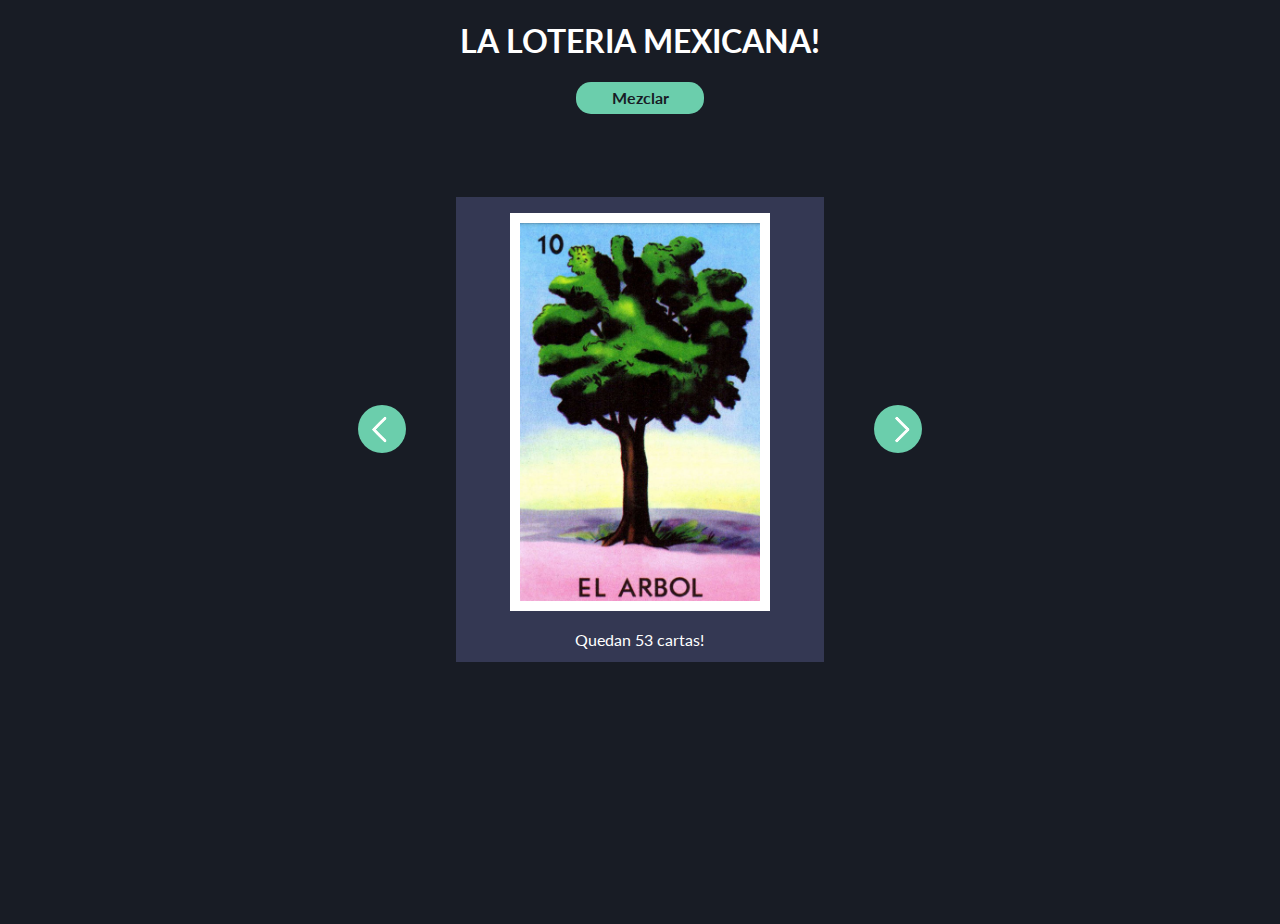
<file: index.html>
<!DOCTYPE html>
<html lang="en">
<head>
    <meta charset="UTF-8">
    <meta http-equiv="X-UA-Compatible" content="IE=edge">
    <meta name="viewport" content="width=device-width, initial-scale=1.0">
    <link rel="stylesheet" href="style.css">
    <link rel="preconnect" href="https://fonts.googleapis.com">
    <link rel="preconnect" href="https://fonts.gstatic.com" crossorigin>
    <link href="https://fonts.googleapis.com/css2?family=Lato:ital,wght@0,300;0,400;1,300&family=Raleway:ital,wght@1,600;1,700&display=swap" rel="stylesheet">
    <!-- <script src="script.js"></script> -->
    <title>La Loteria Mexicana</title>
</head>
<body>

    <h1 id="header">LA LOTERIA MEXICANA!</h1>

    <div class="button flex" id="shuffle">
        <h4>Mezclar</h4>
    </div>

    <main id="container" class="flex">

        <section id="game" class="flex">

            

            <div class="button-deck flex" id="previous-button"><img src="./flecha-removebg-preview.png" alt=""></div>

            <div id="deck">
                <img id="deck-img" src="" alt="">
                <div id="cards-left">
                    <h4>cards left:</h4>
                </div>
            </div>

            <div class="button-deck flex" id="next-button"><img src="./right-arrow.png" alt=""></div>
        </section>

    </main>
    <script src="script.js" type="text/javascript"></script>
</body>
</html>
</file>
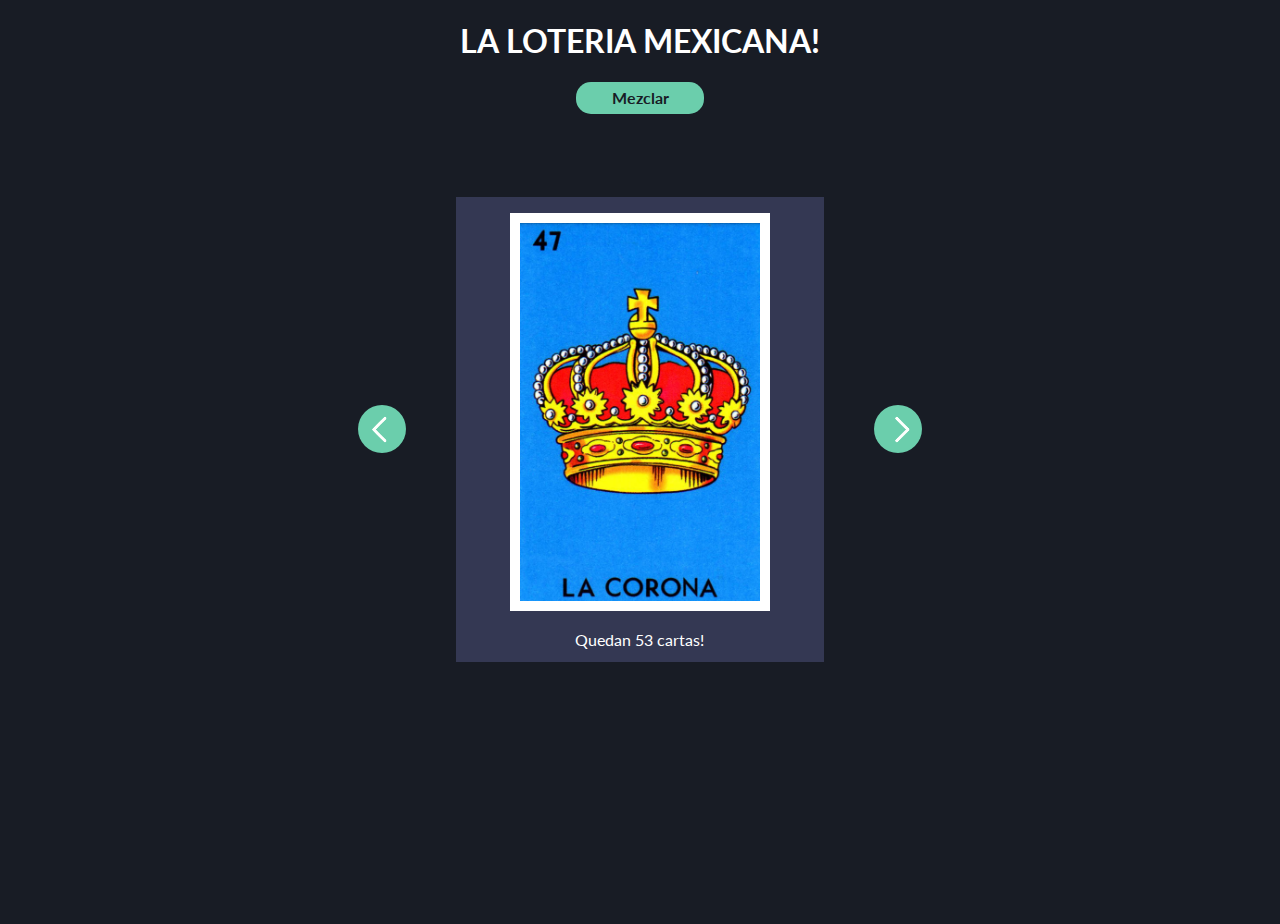
<file: la-loteria/index.html>
<!DOCTYPE html>
<html lang="en">
<head>
    <meta charset="UTF-8">
    <meta http-equiv="X-UA-Compatible" content="IE=edge">
    <meta name="viewport" content="width=device-width, initial-scale=1.0">
    <link rel="stylesheet" href="style.css">
    <link rel="preconnect" href="https://fonts.googleapis.com">
    <link rel="preconnect" href="https://fonts.gstatic.com" crossorigin>
    <link href="https://fonts.googleapis.com/css2?family=Lato:ital,wght@0,300;0,400;1,300&family=Raleway:ital,wght@1,600;1,700&display=swap" rel="stylesheet">
    <!-- <script src="script.js"></script> -->
    <title>La Loteria Mexicana</title>
</head>
<body>

    <h1 id="header">LA LOTERIA MEXICANA!</h1>

    <div class="button flex" id="shuffle">
        <h4>Mezclar</h4>
    </div>

    <main id="container" class="flex">

        <section id="game" class="flex">

            

            <div class="button-deck flex" id="previous-button"><img src="./flecha-removebg-preview.png" alt=""></div>

            <div id="deck">
                <img id="deck-img" src="" alt="">
                <div id="cards-left">
                    <h4>cards left:</h4>
                </div>
            </div>

            <div class="button-deck flex" id="next-button"><img src="./right-arrow.png" alt=""></div>
        </section>

    </main>
    <script src="script.js"></script>
</body>
</html>
</file>
<file: style.css>
html,
body {
    margin: 0;
    padding: 0;
    font-size: 16px;
    font-family: 'Lato', sans-serif;
}

body {
    height: 100vh;
    background-color: #181c25;
    color: white;
}

.flex {
    display: flex;
}

#container {
    justify-content: center;
    /* align-items: center; */
    text-align: center;
    flex-wrap: wrap;
    width: 60%;
    height: 90%;
    margin: 0 auto;
}

#header {
    width: 100%;
    text-align: center;
}

.button {
    background-color: #6bceac;
    color: white;
    border-radius: 15px;
    transition: 0.7s ease;
}

#game {
    width: 80%;
    height: 70%;
    flex-wrap: wrap;
    justify-content: space-around;
    align-items: center;
    margin: 2rem auto;
}

#shuffle {
    width: 10%;
    height: 2rem;
    text-align: center;
    color: #181c25;
    margin: 0 auto;
}

#shuffle h4 {
    margin: auto;
}

.button-deck {
    width: 3rem;
    height: 3rem;
    border-radius: 50%;
    background-color: #6bceac;
    align-items: center;
}

#deck {
    display: inline-block;
    width: 60%;
    height: auto;
    background-color: #343853;
}

#next-button img{
    padding-left: 0.4rem;
}

#deck-img {
    height: auto;
    width: 65%;
    margin: 1rem;
    border: 10px solid white;
}

.button-deck img{
    width: 70%;
    height: auto;
    margin: auto 0;
}

.button-deck {
    transition: 0.7s ease;
}

.button:hover,
.button-deck:hover {
    cursor: pointer;
    background-color: #54a68a;
}

#cards-left {
    height: 2rem;
    width: 100%;
}

@media only screen and (max-width: 600px) {
    #container {
        width: 100%;
    }

    #game {
        width: 100%;
    }

    #shuffle {
        width: 30%;
        height: 7%;
    }

    #deck {
        width: 60%;
        height: auto;
    }

    #deck-img {
        width: 80%;
        height: auto;
        margin: 0.7rem 0 0 0;
        padding: 0;
    }

    .button-deck {
        width: 10%;
        height: 2.5rem;
    }

    #next-button img{
        padding-left: 0.3rem;
    }

    #cards-left {
        position: relative;
        bottom: 0rem;
    }

}
</file>
<file: la-loteria/style.css>
html,
body {
    margin: 0;
    padding: 0;
    font-size: 16px;
    font-family: 'Lato', sans-serif;
}

body {
    height: 100vh;
    background-color: #181c25;
    color: white;
}

.flex {
    display: flex;
}

#container {
    justify-content: center;
    /* align-items: center; */
    text-align: center;
    flex-wrap: wrap;
    width: 60%;
    height: 90%;
    margin: 0 auto;
}

#header {
    width: 100%;
    text-align: center;
}

.button {
    background-color: #6bceac;
    color: white;
    border-radius: 15px;
    transition: 0.7s ease;
}

#game {
    width: 80%;
    height: 70%;
    flex-wrap: wrap;
    justify-content: space-around;
    align-items: center;
    margin: 2rem auto;
}

#shuffle {
    width: 10%;
    height: 2rem;
    text-align: center;
    color: #181c25;
    margin: 0 auto;
}

#shuffle h4 {
    margin: auto;
}

.button-deck {
    width: 3rem;
    height: 3rem;
    border-radius: 50%;
    background-color: #6bceac;
    align-items: center;
}

#deck {
    display: inline-block;
    width: 60%;
    height: auto;
    background-color: #343853;
}

#next-button img{
    padding-left: 0.4rem;
}

#deck-img {
    height: auto;
    width: 65%;
    margin: 1rem;
    border: 10px solid white;
}

.button-deck img{
    width: 70%;
    height: auto;
    margin: auto 0;
}

.button-deck {
    transition: 0.7s ease;
}

.button:hover,
.button-deck:hover {
    cursor: pointer;
    background-color: #54a68a;
}

#cards-left {
    height: 2rem;
    width: 100%;
}

@media only screen and (max-width: 600px) {
    #container {
        width: 100%;
    }

    #game {
        width: 100%;
    }

    #shuffle {
        width: 30%;
        height: 7%;
    }

    #deck {
        width: 60%;
        height: auto;
    }

    #deck-img {
        width: 80%;
        height: auto;
        margin: 0.7rem 0 0 0;
        padding: 0;
    }

    .button-deck {
        width: 10%;
        height: 2.5rem;
    }

    #next-button img{
        padding-left: 0.3rem;
    }

    #cards-left {
        position: relative;
        bottom: 0rem;
    }

}
</file>
